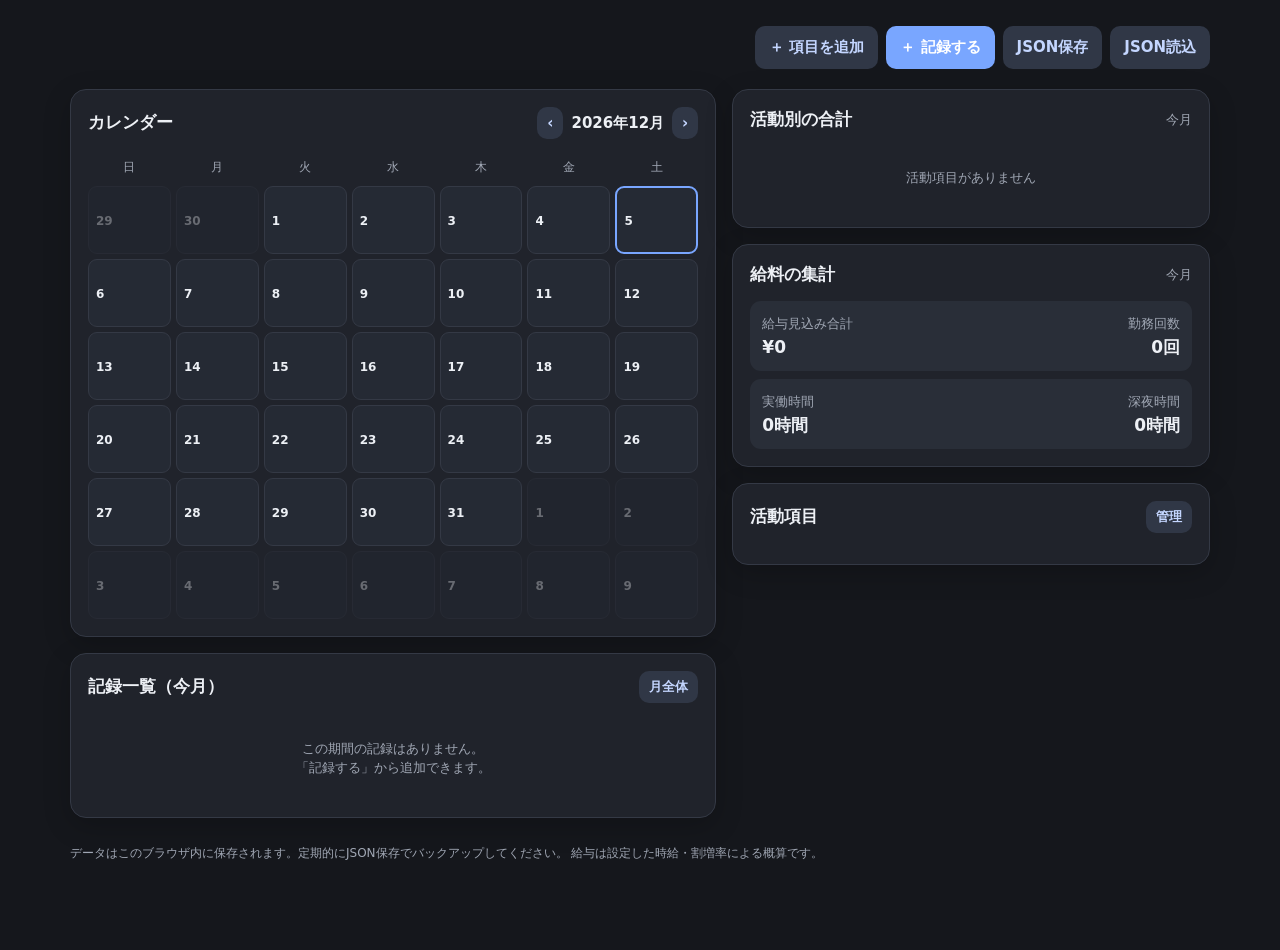
<file: index.html>
<!doctype html>
<html lang="ja">

<head>
    <meta charset="utf-8">
    <meta name="viewport" content="width=device-width, initial-scale=1">
    <title>いろいろきろく</title>
    <link rel="stylesheet" href="style.css">
</head>

<body>
    <header>
        <div class="top"></div>
    </header>

    <main>
        <div class="toolbar">
            <div class="actions">
                <button id="addActivityBtn">＋ 項目を追加</button>
                <button class="primary" id="addRecordBtn">＋ 記録する</button>
                <button id="exportBtn">JSON保存</button>
                <button id="importBtn">JSON読込</button>
                <input id="importFile" type="file" accept="application/json" hidden>
            </div>
        </div>

        <div class="layout">
            <section>
                <div class="panel">
                    <div class="panelhead">
                        <h2>カレンダー</h2>

                        <div class="monthnav">
                            <button id="prevMonth">‹</button>
                            <strong id="monthLabel"></strong>
                            <button id="nextMonth">›</button>
                        </div>
                    </div>

                    <div class="calendar" id="calendar"></div>
                </div>

                <div class="panel">
                    <div class="panelhead">
                        <h2 id="recordsHeading">記録一覧</h2>
                        <button class="small" id="clearSelection">月全体</button>
                    </div>

                    <div class="records" id="records"></div>
                </div>
            </section>

            <aside>
                <div class="panel">
                    <div class="panelhead">
                        <h2>活動別の合計</h2>
                        <span class="muted">今月</span>
                    </div>

                    <div class="activity-list" id="activityTotals"></div>
                </div>

                <div class="panel">
                    <div class="panelhead">
                        <h2>給料の集計</h2>
                        <span class="muted">今月</span>
                    </div>

                    <div id="paySummary"></div>
                </div>

                <div class="panel">
                    <div class="panelhead">
                        <h2>活動項目</h2>
                        <button class="small" id="manageActivities">管理</button>
                    </div>

                    <div id="activityManagement" class="activity-list"></div>
                </div>
            </aside>
        </div>

        <p class="footer-note">
            データはこのブラウザ内に保存されます。定期的にJSON保存でバックアップしてください。
            給与は設定した時給・割増率による概算です。
        </p>
    </main>

    <!-- 記録モーダル -->
    <div class="modal" id="recordModal">
        <div class="dialog">
            <h2 id="recordModalTitle">活動を記録</h2>

            <div class="formgrid">
                <div class="field full">
                    <label>記録の種類</label>
                    <select id="recordType">
                        <option value="activity">活動記録</option>
                        <option value="work">勤務・給料</option>
                    </select>
                </div>

                <div class="field full" id="activityField">
                    <label>活動項目</label>
                    <select id="activitySelect"></select>
                </div>

                <div class="field full">
                    <label>日付</label>
                    <input type="date" id="recordDate">
                </div>

                <div class="field" id="quantityField">
                    <label id="quantityLabel">数量</label>
                    <input type="number" id="quantity" min="0" step="1" placeholder="数字を入力">
                </div>

                <div class="field" id="unitField">
                    <label>単位</label>
                    <input id="unitPreview" disabled>
                </div>

                <div class="field full" id="memoField">
                    <label>メモ（任意）</label>
                    <input id="memo" placeholder="内容など">
                </div>

                <div class="field">
                    <label>出勤時刻</label>
                    <input type="time" id="startTime" value="16:00">
                </div>

                <div class="field">
                    <label>退勤時刻</label>
                    <input type="time" id="endTime" value="翌02:00">
                </div>

                <div class="field full">
                    <label>休憩時間（分）</label>
                    <input type="number" id="breakMinutes" min="0" value="60">
                </div>
            </div>

            <div class="resultbox" id="workPreview" style="display: none;">
                <div class="resultrow">
                    <span>通常勤務</span>
                    <strong id="normalHours">0時間</strong>
                </div>

                <div class="resultrow">
                    <span>深夜勤務（22:00〜翌5:00）</span>
                    <strong id="nightHours">0時間</strong>
                </div>

                <div class="resultrow">
                    <span>残業時間（1日8時間超）</span>
                    <strong id="overtimeHours">0時間</strong>
                </div>

                <div class="resultrow total">
                    <span>給与見込み</span>
                    <strong id="workPay">¥0</strong>
                </div>

                <div class="hint">
                    休憩は勤務時間から差し引きます。休憩時刻は指定できないため、
                    深夜時間帯に休憩を取った場合は給与見込みと実際の給与に差が出ることがあります。
                </div>
            </div>

            <div class="dialog-actions">
                <button class="danger" id="deleteRecord" style="display: none; margin-right: auto;">削除</button>

                <button id="cancelRecord">キャンセル</button>
                <button class="primary" id="saveRecord">保存</button>
            </div>
        </div>
    </div>

    <!-- 設定モーダル -->
    <div class="modal" id="activityModal">
        <div class="dialog">
            <h2 id="activityModalTitle">設定</h2>

            <div class="dialog-actions" style="margin-top: 0; margin-bottom: 18px;">
                <button id="activityTab" class="primary">活動項目</button>
                <button id="salaryTab">給与設定</button>
            </div>

            <!-- 活動項目 -->
            <div id="activityPanel">
                <div class="formgrid">
                    <div class="field full">
                        <label>項目名</label>
                        <input id="newActivityName" placeholder="例：読書">
                    </div>

                    <div class="field">
                        <label>集計単位</label>
                        <input id="newActivityUnit" list="activityUnitOptions" placeholder="例：時間">

                        <datalist id="activityUnitOptions">
                            <option value="時間">
                            <option value="分">
                            <option value="回">
                            <option value="km">
                            <option value="ページ">
                            <option value="件">
                            <option value="個">
                            <option value="円">
                        </datalist>
                    </div>

                    <div class="field">
                        <label>色</label>
                        <input type="color" id="newActivityColor" value="#5b8def">
                    </div>
                </div>

                <div class="dialog-actions">
                    <button id="cancelActivity">キャンセル</button>
                    <button class="primary" id="saveActivity">追加</button>
                </div>
            </div>

            <!-- 給与設定 -->
            <div id="salaryPanel" style="display: none;">
                <div class="formgrid">
                    <div class="field">
                        <label>通常時給（円）</label>
                        <input type="number" id="hourlyRate" min="0" value="1200">
                    </div>

                    <div class="field">
                        <label>深夜割増率（%）</label>
                        <input type="number" id="nightPremium" min="0" value="25">
                    </div>

                    <div class="field">
                        <label>深夜開始</label>
                        <input type="time" id="nightStart" value="22:00">
                    </div>

                    <div class="field">
                        <label>深夜終了</label>
                        <input type="time" id="nightEnd" value="05:00">
                    </div>

                    <div class="field full">
                        <label>交通費（1勤務あたり・円）</label>
                        <input type="number" id="transport" min="0" value="0">
                    </div>

                    <div class="field full">
                        <label>休憩時間の初期値（分）</label>
                        <input type="number" id="defaultBreakMinutes" min="0" value="60">
                    </div>
                    <div class="field full">
                        <label>勤務記録の色</label>
                        <input type="color" id="workColor" value="#29966a">
                    </div>
                </div>

                <p class="hint">
                    初期値は入力例です。実際の雇用条件に合わせて変更してください。
                    法定割増の適用条件や休憩の時間帯などを完全に判定する給与計算ではありません。
                </p>

                <div class="dialog-actions">
                    <button id="cancelSettings">キャンセル</button>
                    <button class="primary" id="saveSettings">設定</button>
                </div>
            </div>
        </div>
    </div>

    <script src="script.js"></script>
</body>

</html>
</file>
<file: style.css>
:root {
    color-scheme: dark;

    --bg: #15171c;
    --panel: #20232b;
    --text: #edf0f5;
    --muted: #a0a7b4;
    --line: #343945;
    --accent: #79a6ff;
    --green: #48bd8c;
    --shadow: 0 8px 28px #0003;
}

/* 共通設定 */

* {
    box-sizing: border-box;
}

body {
    margin: 0;
    background: var(--bg);
    color: var(--text);
    font: 15px/1.5 system-ui, -apple-system, "Segoe UI", sans-serif;
}

button,
input,
select {
    font: inherit;
}

/* ボタン */

button {
    cursor: pointer;
    border: 0;
    border-radius: 10px;
    padding: 10px 14px;
    background: #303746;
    color: #c4d6ff;
    font-weight: 650;
}

button.primary {
    background: var(--accent);
    color: #fff;
}

button.dark {
    background: #252b35;
    color: #fff;
}

button.danger {
    background: #422b32;
    color: #ff9da8;
}

button.small {
    padding: 6px 10px;
    font-size: 13px;
}

/* メインレイアウト */

main {
    max-width: 1180px;
    margin: 26px auto;
    padding: 0 20px 50px;
}

.toolbar {
    display: flex;
    justify-content: flex-end;
    align-items: center;
    margin-bottom: 20px;
}

.actions {
    display: flex;
    justify-content: flex-end;
    align-items: center;
    gap: 8px;
    flex-wrap: wrap;
}

.layout {
    display: grid;
    grid-template-columns: 1.15fr .85fr;
    gap: 16px;
}

/* 見出し */

h2 {
    font-size: 17px;
    margin: 0;
}

.muted {
    color: var(--muted);
    font-size: 13px;
}

/* 統計 */

.stats {
    display: grid;
    grid-template-columns: repeat(4, 1fr);
    gap: 12px;
    margin-bottom: 16px;
}

.stat,
.panel {
    background: var(--panel);
    border: 1px solid var(--line);
    border-radius: 16px;
    padding: 17px;
    box-shadow: var(--shadow);
}

.stat .label {
    color: var(--muted);
    font-size: 13px;
}

.stat .value {
    font-size: 27px;
    font-weight: 800;
    letter-spacing: -.8px;
    margin-top: 5px;
}

.stat .sub {
    font-size: 12px;
    color: var(--muted);
    margin-top: 2px;
}

/* パネル */

.panel {
    margin-bottom: 16px;
}

.panelhead {
    display: flex;
    align-items: center;
    justify-content: space-between;
    gap: 10px;
    margin-bottom: 14px;
}

/* カレンダー */

.monthnav {
    display: flex;
    align-items: center;
    gap: 8px;
}

.monthnav button {
    padding: 5px 10px;
}

.calendar {
    display: grid;
    grid-template-columns: repeat(7, 1fr);
    gap: 5px;
}

.weekday {
    text-align: center;
    color: var(--muted);
    font-size: 12px;
    padding: 5px;
}

.day {
    border: 1px solid var(--line);
    background: #252a34;
    border-radius: 9px;
    min-height: 68px;
    padding: 7px;
    text-align: left;
    color: var(--text);
    position: relative;
}

.day.out {
    opacity: .35;
}

.day.today {
    border: 2px solid var(--accent);
}

.day.selected {
    background: #293852;
    border-color: var(--accent);
}

.day .num {
    font-size: 12px;
}

.dot {
    display: inline-block;
    width: 6px;
    height: 6px;
    border-radius: 50%;
    margin: 5px 2px 0 0;
    background: var(--accent);
}

/* 活動項目 */

.activity-list {
    display: grid;
    gap: 9px;
}

.activity {
    display: flex;
    justify-content: space-between;
    align-items: center;
    padding: 11px 12px;
    background: #292e38;
    border-radius: 11px;
    gap: 8px;
}

.activity-name {
    font-weight: 700;
}

.activity-total {
    font-weight: 800;
    font-size: 17px;
}

.activity small {
    color: var(--muted);
}

/* 記録一覧 */

.records {
    display: grid;
    gap: 8px;
}

.record {
    display: flex;
    justify-content: space-between;
    align-items: center;
    gap: 10px;
    padding: 11px 0;
    border-bottom: 1px solid var(--line);
}

.record:last-child {
    border: 0;
}

.record-title {
    font-weight: 700;
}

.record-meta {
    font-size: 12px;
    color: var(--muted);
}

.record-right {
    text-align: right;
    white-space: nowrap;
    font-weight: 750;
}

.pill {
    font-size: 11px;
    border-radius: 99px;
    padding: 3px 8px;
    background: #303b50;
    color: #b9d0ff;
    margin-left: 5px;
}

.empty {
    padding: 22px;
    text-align: center;
    color: var(--muted);
    font-size: 13px;
}

/* モーダル */

.modal {
    display: none;
    position: fixed;
    inset: 0;
    background: #11182770;
    z-index: 10;
    padding: 18px;
    overflow: auto;
    align-items: center;
    justify-content: center;
}

.modal.open {
    display: flex;
}

.dialog {
    width: min(520px, 100%);
    background: #20232b;
    border: 1px solid var(--line);
    border-radius: 18px;
    padding: 21px;
    box-shadow: 0 20px 70px #0003;
}

.dialog h2 {
    margin-bottom: 16px;
}

/* フォーム */

.formgrid {
    display: grid;
    grid-template-columns: 1fr 1fr;
    gap: 12px;
}

.field {
    display: grid;
    gap: 5px;
}

.field.full {
    grid-column: 1/-1;
}

.field label {
    font-size: 13px;
    color: #b7bfcc;
    font-weight: 650;
}

input,
select {
    width: 100%;
    padding: 10px 11px;
    border: 1px solid #454c5b;
    border-radius: 9px;
    background: #252a34;
    color: var(--text);
}

input[type="color"] {
    width: 56px;
    height: 42px;
    padding: 4px;
    cursor: pointer;
}

/* ダイアログ操作 */

.dialog-actions {
    display: flex;
    justify-content: flex-end;
    gap: 8px;
    margin-top: 18px;
}

.hint {
    font-size: 12px;
    color: var(--muted);
    margin-top: 5px;
}

/* 給与プレビュー */

.resultbox {
    background: #292f3b;
    border-radius: 12px;
    padding: 13px;
    margin-top: 12px;
}

.resultrow {
    display: flex;
    justify-content: space-between;
    gap: 10px;
    font-size: 13px;
    margin: 3px 0;
}

.resultrow.total {
    font-size: 17px;
    font-weight: 800;
    border-top: 1px solid #dce3ef;
    padding-top: 8px;
    margin-top: 8px;
}

/* タブ */

.tabs {
    display: flex;
    gap: 6px;
    flex-wrap: wrap;
}

.tabs button.active {
    background: #252b35;
    color: white;
}

/* フッター */

.footer-note {
    font-size: 12px;
    color: var(--muted);
    margin-top: 10px;
}

/* レスポンシブ */

@media (max-width: 800px) {
    .stats {
        grid-template-columns: repeat(2, 1fr);
    }

    .layout {
        grid-template-columns: 1fr;
    }
}

@media (max-width: 480px) {
    main {
        padding: 0 12px 35px;
        margin-top: 18px;
    }

    .stat {
        padding: 13px;
    }

    .stat .value {
        font-size: 22px;
    }

    .day {
        min-height: 53px;
        padding: 5px;
    }

    .formgrid {
        grid-template-columns: 1fr 1fr;
    }

    .dialog {
        padding: 17px;
    }
}
</file>
